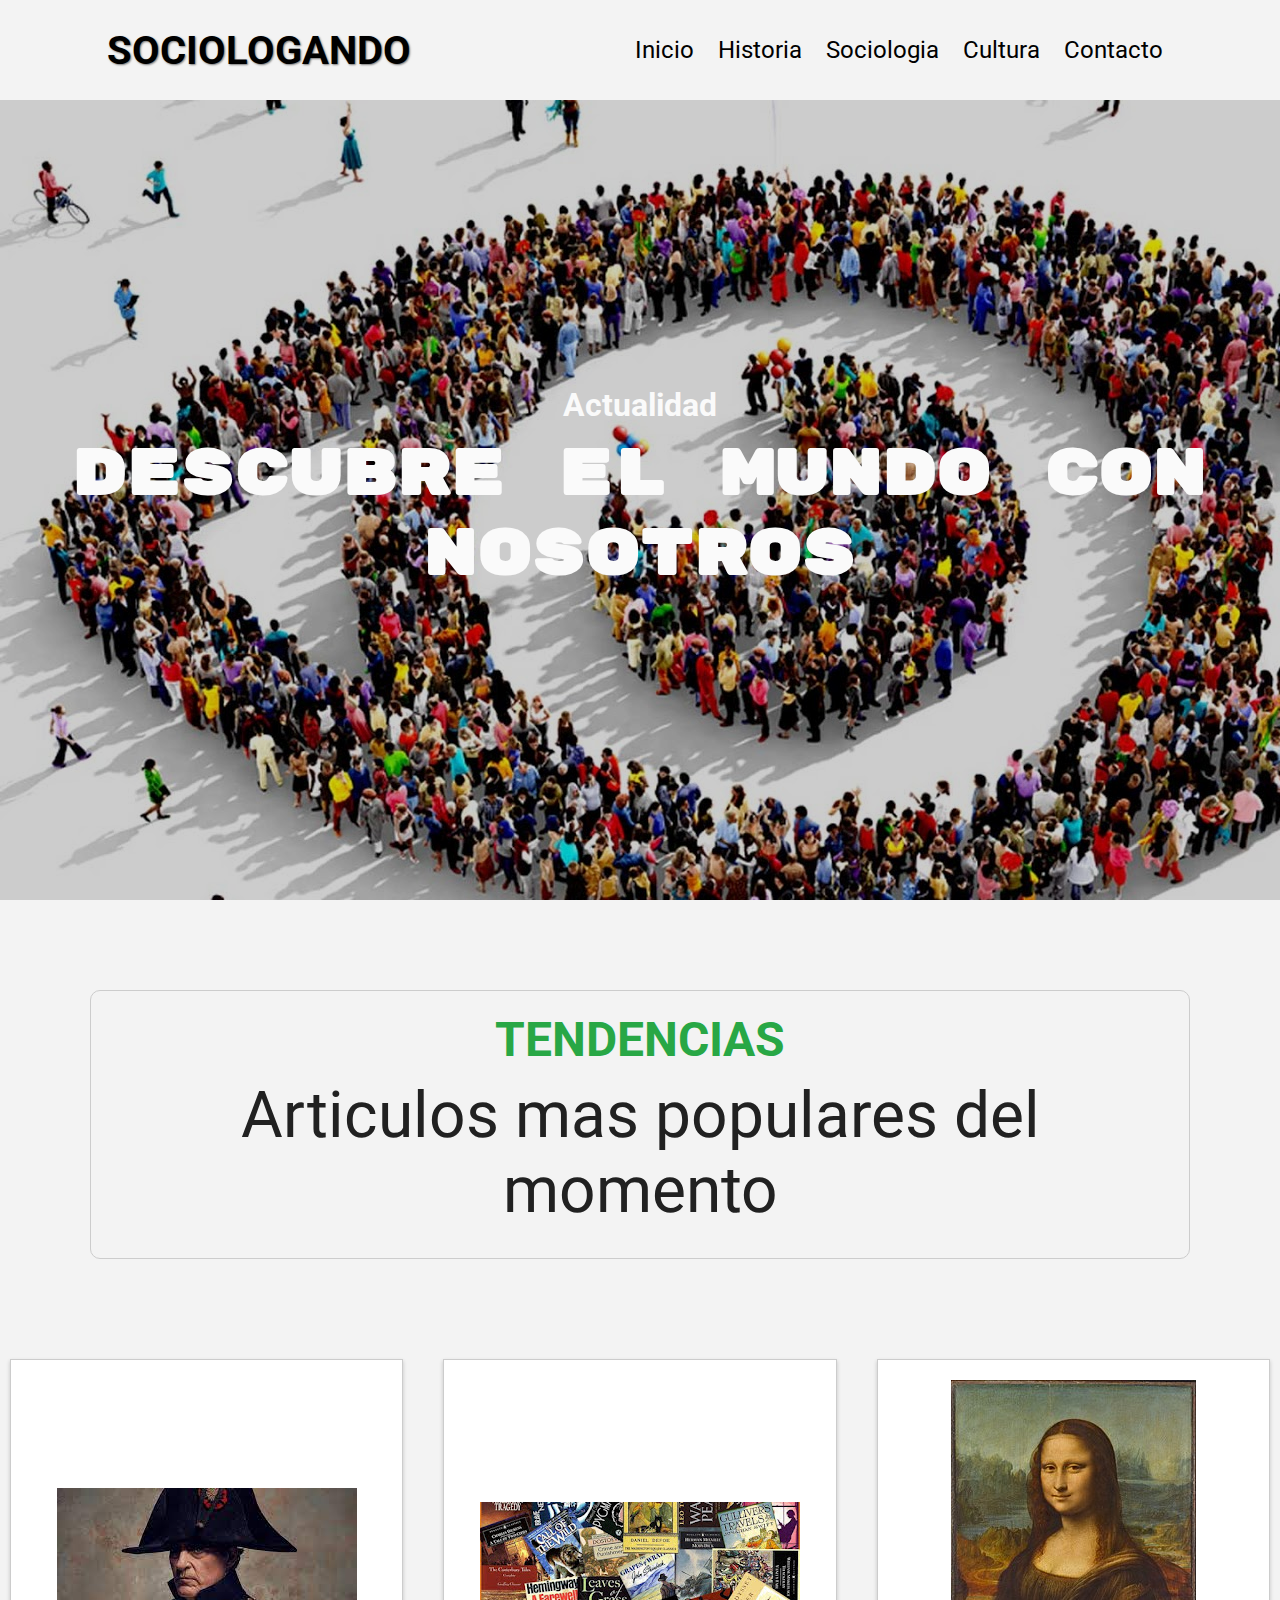
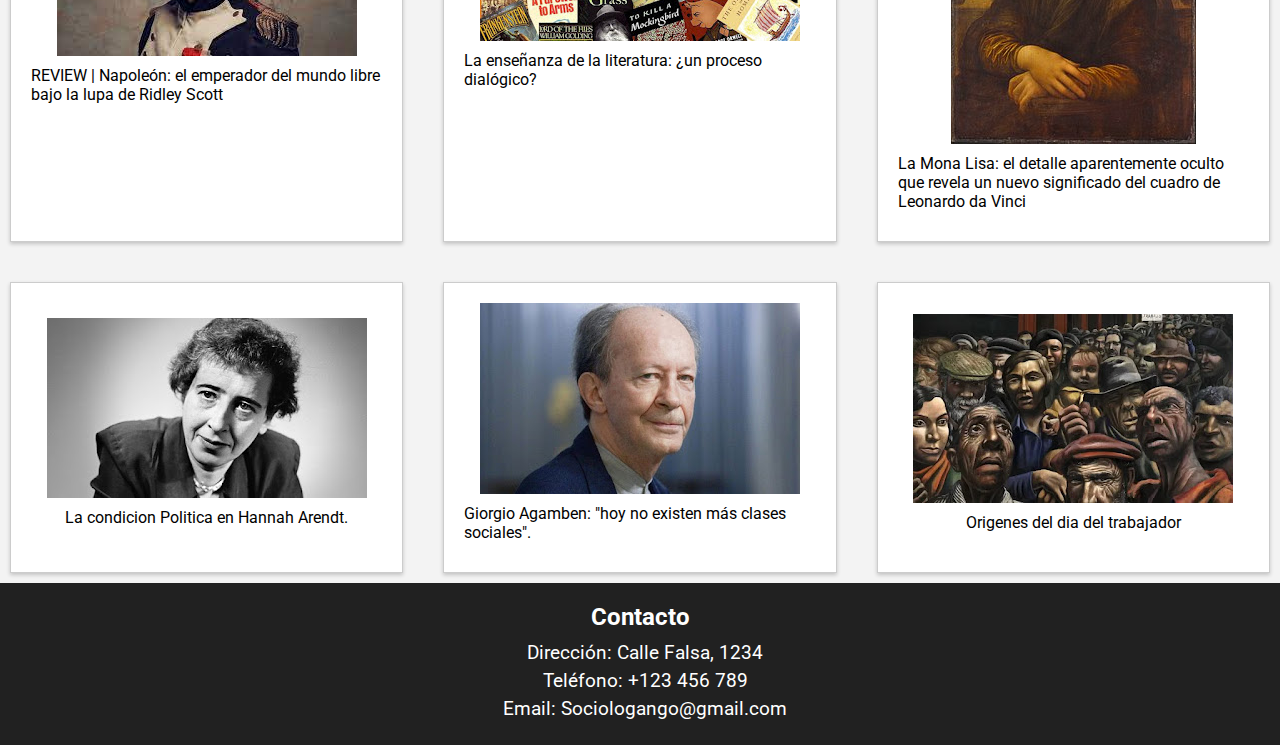
<file: index.html>
<!DOCTYPE html>
<html lang="en">

<head>
    <meta charset="UTF-8">
    <meta name="viewport" content="width=device-width, initial-scale=1.0">
    <meta name="description" content="Bienvenido a Sociologando tu revista digital sobre la ciencias sociales">
    <title> Sociologando</title>
    <link href="https://cdn.jsdelivr.net/npm/bootstrap@5.2.1/dist/css/bootstrap.min.css" rel="stylesheet"
    integrity="sha384-iYQeCzEYFbKjA/T2uDLTpkwGzCiq6soy8tYaI1GyVh/UjpbCx/TYkiZhlZB6+fzT" crossorigin="anonymous">


    <!-- CSS -->
    <link rel="stylesheet" href="css/estilo.css">
</head>

<body>
    <!-- Header -->
    <header class="encabezado">
        <h1>Sociologando</h1>

        <nav>
            <ul>
                <li><a href="index.html">Inicio</a></li>
                <li><a href="./pages/Historia.html">Historia</a></li>
                <li><a href="./pages/Sociologia.html">Sociologia</a></li>
                <li><a href="./pages/Cultura.html">Cultura</a></li>
                <li><a href="./pages/Contacto.html">Contacto</a></li>
            </ul>
        </nav>

    </header>



    <!-- Banner -->

    <section class="banner">
        <div class="bannerContenido">
            <h2>Actualidad</h2>
            <p>Descubre el mundo con nosotros</p>
        </div>
    </section>

    <!-- Tendencias -->


     <section id="Tendencias" class="Tendencias">
        <h3>Tendencias</h3>
        <p>Articulos mas populares del momento</p>
    </section>

    <main class="contenedorTendencias">

        <div class="tarjeta">
            <img src="img/Napoleon.jpeg" alt="Foto Napoleon">
            
            <p>REVIEW | Napoleón: el emperador del mundo libre bajo la lupa de Ridley Scott</p>

        </div>

        <div class="tarjeta">
            <img src="img/Literatura.jpg" alt="Foto Literatura">
            
            <p> La enseñanza de la literatura: ¿un proceso dialógico?</p>

        </div>

        <div class="tarjeta">
            <img src="img/MonaLisa.jpg" alt="Foto Mona Lisa">
           
            <p>La Mona Lisa: el detalle aparentemente oculto que revela un nuevo significado del cuadro de Leonardo da Vinci</p>
        </div>

        <div class="tarjeta">
            <img src="img/Hannad Arendt.jpg" alt="Foto Hannah Arendt">
            
            <p>La condicion  Politica en Hannah Arendt.</p>
        </div>

        <div class="tarjeta">
            <img src="img/Giorgio-Agamben.jpg" alt="Foto Giordio Agamben">
            
            <p>Giorgio Agamben: "hoy no existen más clases sociales".</p>
        </div>

        <div class="tarjeta">
            <img src="img/Dia del trabajador.jpg" alt="Foto Dia del trabajador">
            
            <p>Origenes del dia del trabajador</p>
            
        </div>

    </main>

    <footer class="footer">
        <div class="footerContenido">
            <div class="infoContacto">
                <h4>Contacto</h4>
                <p><i class="fas fa-map-marker-alt"></i> Dirección: Calle Falsa, 1234</p>
                <p><i class="fas fa-phone"></i> Teléfono: +123 456 789</p>
                <p><i class="fas fa-envelope"></i> Email: Sociologango@gmail.com</p>
            </div>
        </div>
    </footer>
</body>

</html>
</file>
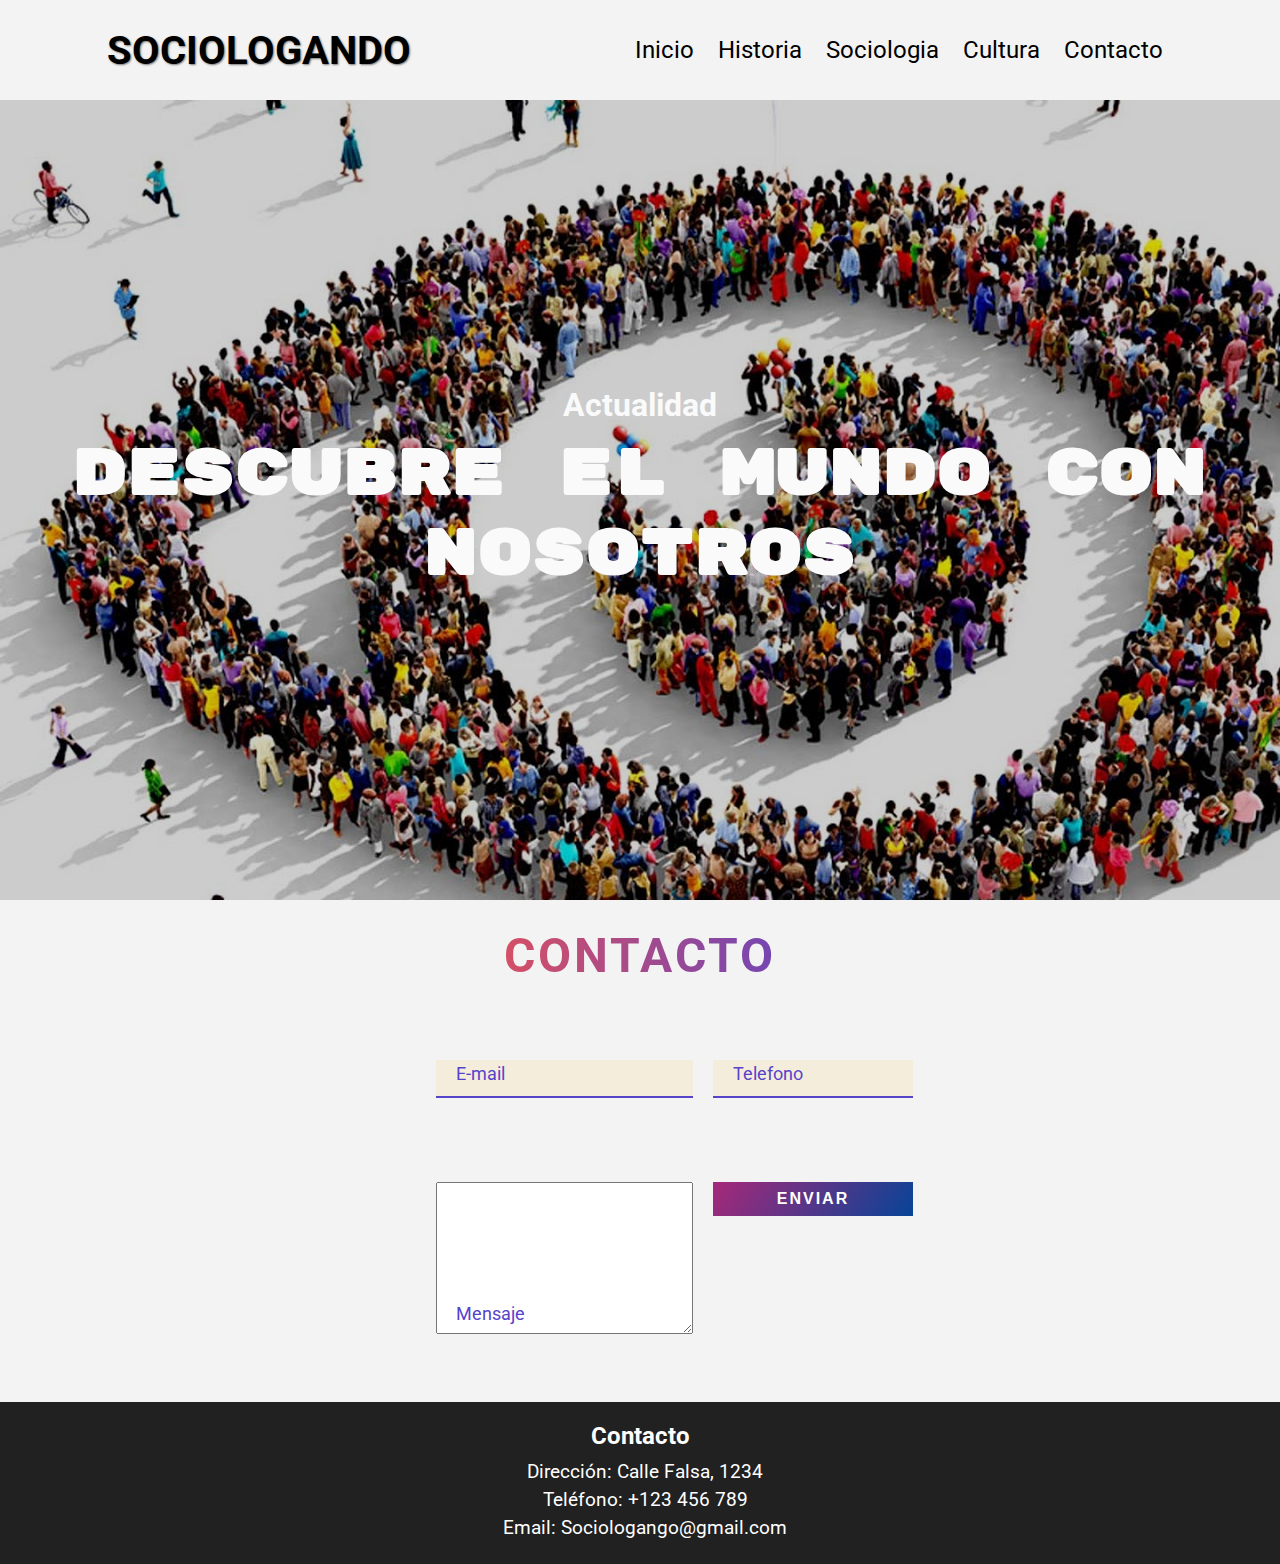
<file: pages/Contacto.html>
<!DOCTYPE html>
<html lang="en">
<head>
    <meta charset="UTF-8">
    <meta name="viewport" content="width=device-width, initial-scale=1.0">
    <title>Sociologando</title>
    <!-- CSS -->
    <link rel="stylesheet" href="../css/estilo.css">
</head>
<body>
    <body>
        <!-- Header -->
        <header class="encabezado">
            <h1>Sociologando</h1>
    
            <nav>
                <ul>
                    <li><a href="../index.html">Inicio</a></li>
                    <li><a href="../pages/Historia.html">Historia</a></li>
                    <li><a href="../pages/Sociologia.html">Sociologia</a></li>
                    <li><a href="../pages/Cultura.html">Cultura</a></li>
                    <li><a href="../pages/Contacto.html">Contacto</a></li>
                </ul>
            </nav>
    
        </header>
        <!-- Banner -->

    <section class="banner">
        <div class="bannerContenido">
            <h2>Actualidad</h2>
            <p>Descubre el mundo con nosotros</p>
        </div>
    </section>

    <!-- Tendencias -->


    <section class="contacto">
        <section class="get-in-touch">
            <h1 class="title">Contacto</h1>
            <form class="contact-form row">
                <div class="form-field col-lg-6">
                    <input id="name" class="input-text js-input" type="text" required>
                    <label class="label" for="name">Nombre</label>
                </div>
                <div class="form-field col-lg-6 ">
                    <input id="email" class="input-text js-input" type="email" required>
                    <label class="label" for="email">E-mail</label>
                </div>
                <div class="form-field col-lg-6 ">
                    <input id="phone" class="input-text js-input" type="text" required>
                    <label class="label" for="phone">Telefono</label>
                </div>
                <div class="form-field col-lg-6 ">
                    <input id="company" class="input-text js-input" type="text" required>
                    <label class="label" for="company">Servicio</label>
                </div>
                <div class="form-field col-lg-12">
                    <textarea class="textarea js-input"name="message" id="message" cols="30" rows="10"></textarea>
                <label class="label" for="message">Mensaje</label>
                </div>
                <div class="form-field col-lg-12">
                    <input class="submit-btn boton" type="submit" value="Enviar">
                </div>
            </form>
        </section>

</div>
</section>

    <footer class="footer">
        <div class="footerContenido">
            <div class="infoContacto">
                <h4>Contacto</h4>
                <p><i class="fas fa-map-marker-alt"></i> Dirección: Calle Falsa, 1234</p>
                <p><i class="fas fa-phone"></i> Teléfono: +123 456 789</p>
                <p><i class="fas fa-envelope"></i> Email: Sociologango@gmail.com</p>
            </div>
        </div>
    </footer>
</body>
</file>
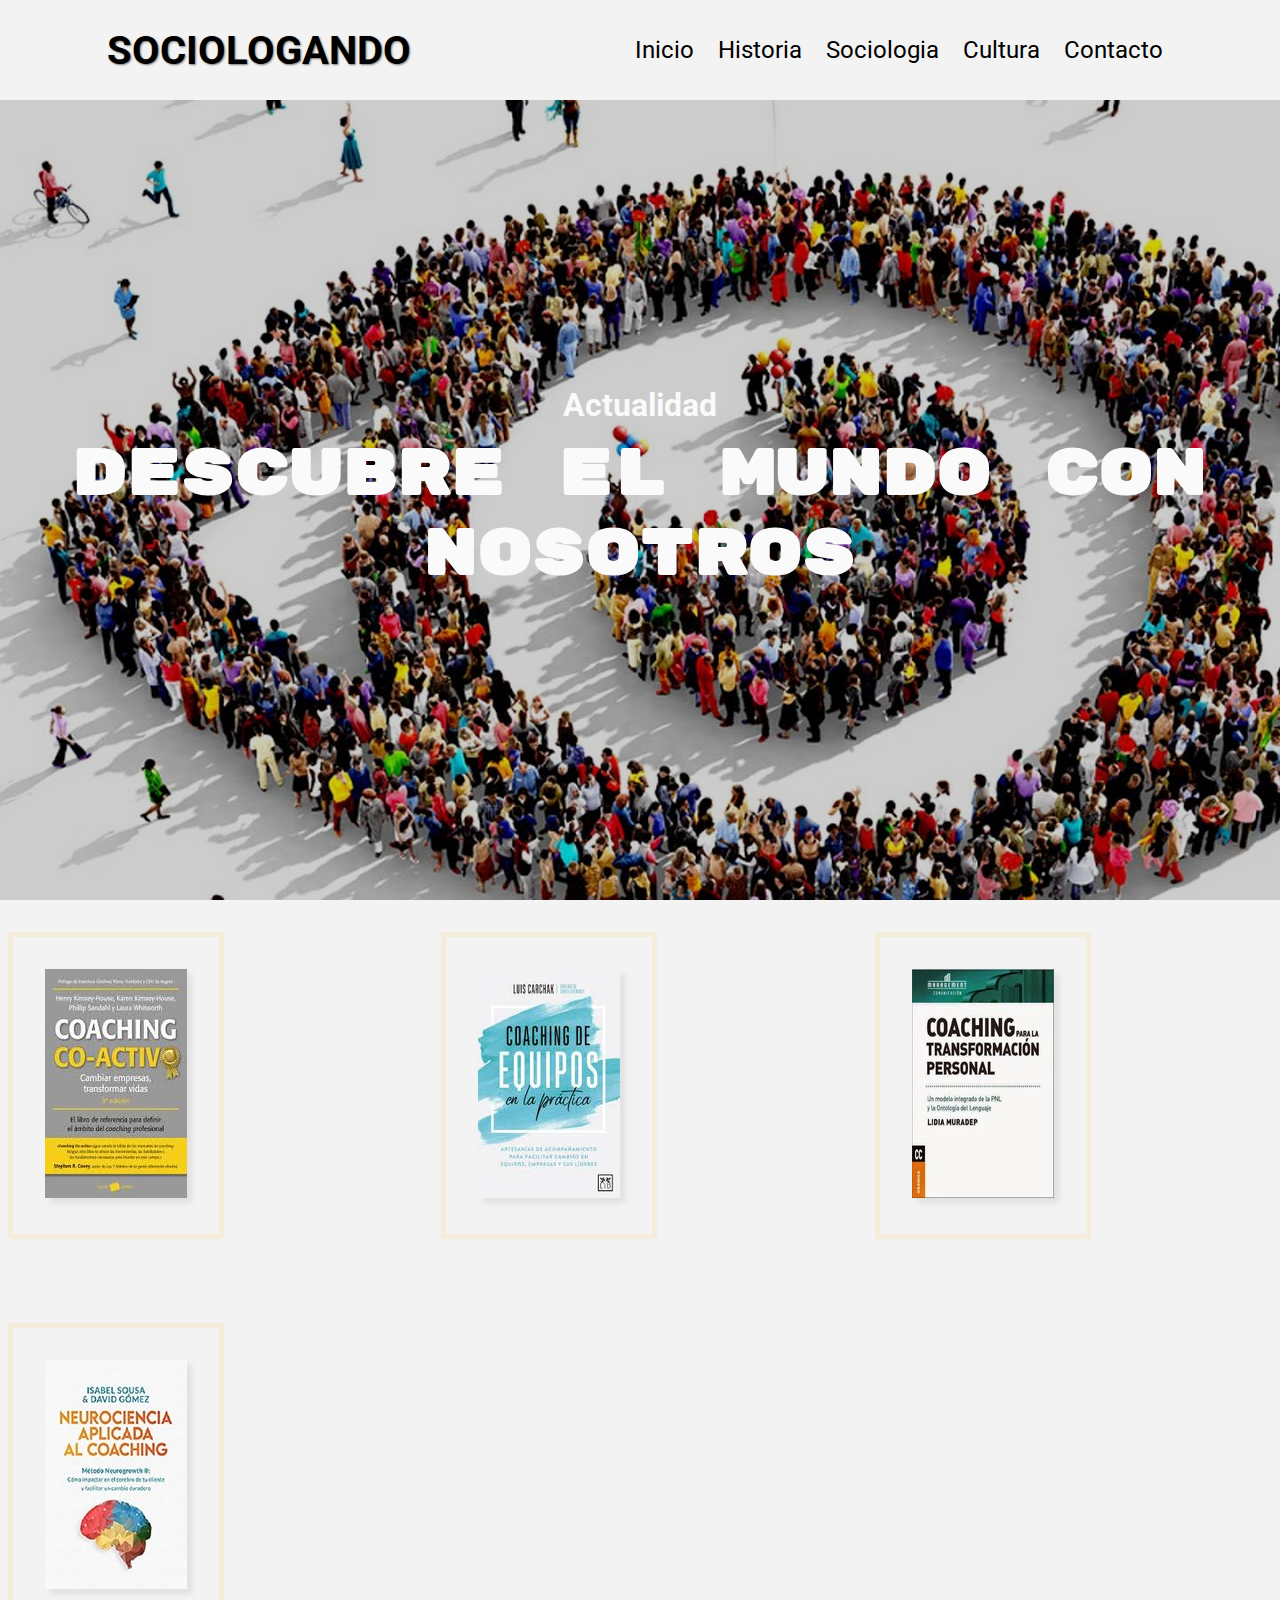
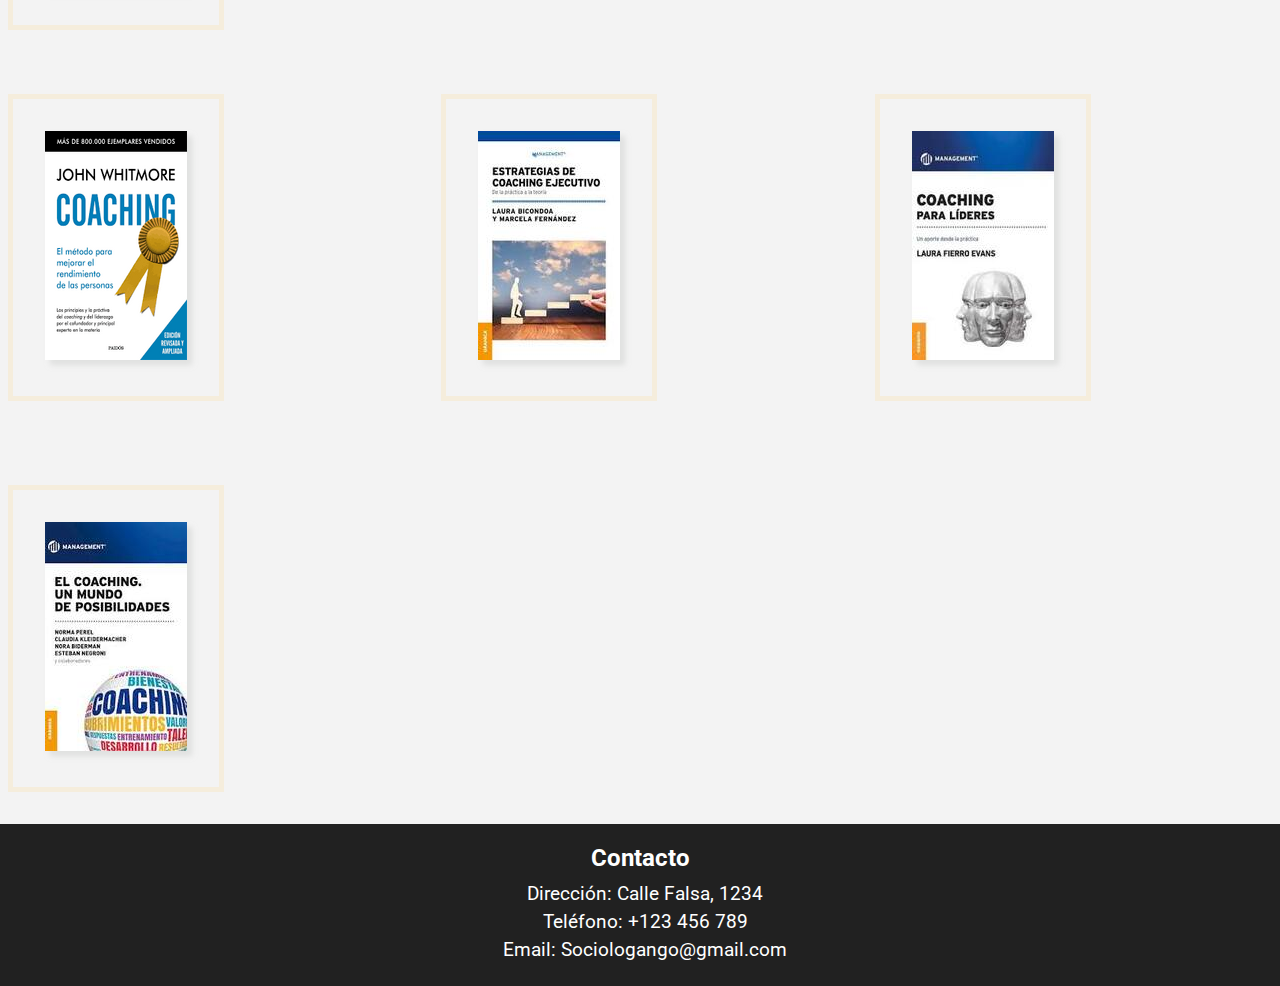
<file: pages/Cultura.html>
<!DOCTYPE html>
<html lang="en">
<head>
    <meta charset="UTF-8">
    <meta name="viewport" content="width=device-width, initial-scale=1.0">
    <title>Sociologando</title>
    <!-- CSS -->
    <link rel="stylesheet" href="../css/estilo.css">
</head>
<body>
    <body>
        <!-- Header -->
        <header class="encabezado">
            <h1>Sociologando</h1>
    
            <nav>
                <ul>
                    <li><a href="../index.html">Inicio</a></li>
                    <li><a href="../pages/Historia.html">Historia</a></li>
                    <li><a href="../pages/Sociologia.html">Sociologia</a></li>
                    <li><a href="../pages/Cultura.html">Cultura</a></li>
                    <li><a href="../pages/Contacto.html">Contacto</a></li>
                </ul>
            </nav>
    
        </header>
        <!-- Banner -->

    <section class="banner">
        <div class="bannerContenido">
            <h2>Actualidad</h2>
            <p>Descubre el mundo con nosotros</p>
        </div>
    </section>

<!-- Libros -->


<section class="tienda">
    <div class="container">
        <div class="row">
            <div class="productos col-3">
                <img src="../img/coactivo.jpg" alt="Libro Coaching CoActivo" class="imagen_producto">
            </div>
            <div class="productos col-3 ">
                <img src="../img/equipos.jpg" alt="Libro Coaching Equipos en la Practica"
                    class="imagen_producto">
            </div>
            <div class="productos col-3">
                <img src="../img/transformacion.jpg" alt="Libro Coaching para Transformacion Personal"
                    class="imagen_producto">
            </div>
            <div class="productos col-3">
                <img src="../img/neurociencia.jpg" alt="Libro Neurociencia aplicada al Coaching"
                    class="imagen_producto">
            </div>
        </div>
        <div class="row">
            <div class="productos col-lg-4 col-md-2 col-sm-2">
                <img src="../img/whitmore.png" alt="Libro Coaching John Withmore" class="imagen_producto">
            </div>
            <div class="productos col-lg-4 col-md-2 col-sm-2">
                <img src="../img/bicondoa.jpg" alt="Libro Estrategias Coaching Ejecutivo"
                    class="imagen_producto">
            </div>
            <div class="productos col-lg-4 col-md-2 col-sm-2">
                <img src="../img/evans.jpg" alt="Libro Coaching para Líderes" class="imagen_producto">
            </div>
            <div class="productos col-lg-4 col-md-2 col-sm-2">
                <img src="../img/perel.jpg" alt="Libro Un Mundo de Posibilidades" class="imagen_producto">
            </div>
        </div>
</main>

<footer class="footer">
    <div class="footerContenido">
        <div class="infoContacto">
            <h4>Contacto</h4>
            <p><i class="fas fa-map-marker-alt"></i> Dirección: Calle Falsa, 1234</p>
            <p><i class="fas fa-phone"></i> Teléfono: +123 456 789</p>
            <p><i class="fas fa-envelope"></i> Email: Sociologango@gmail.com</p>
        </div>
    </div>
</footer>
</body>

</html>
</file>
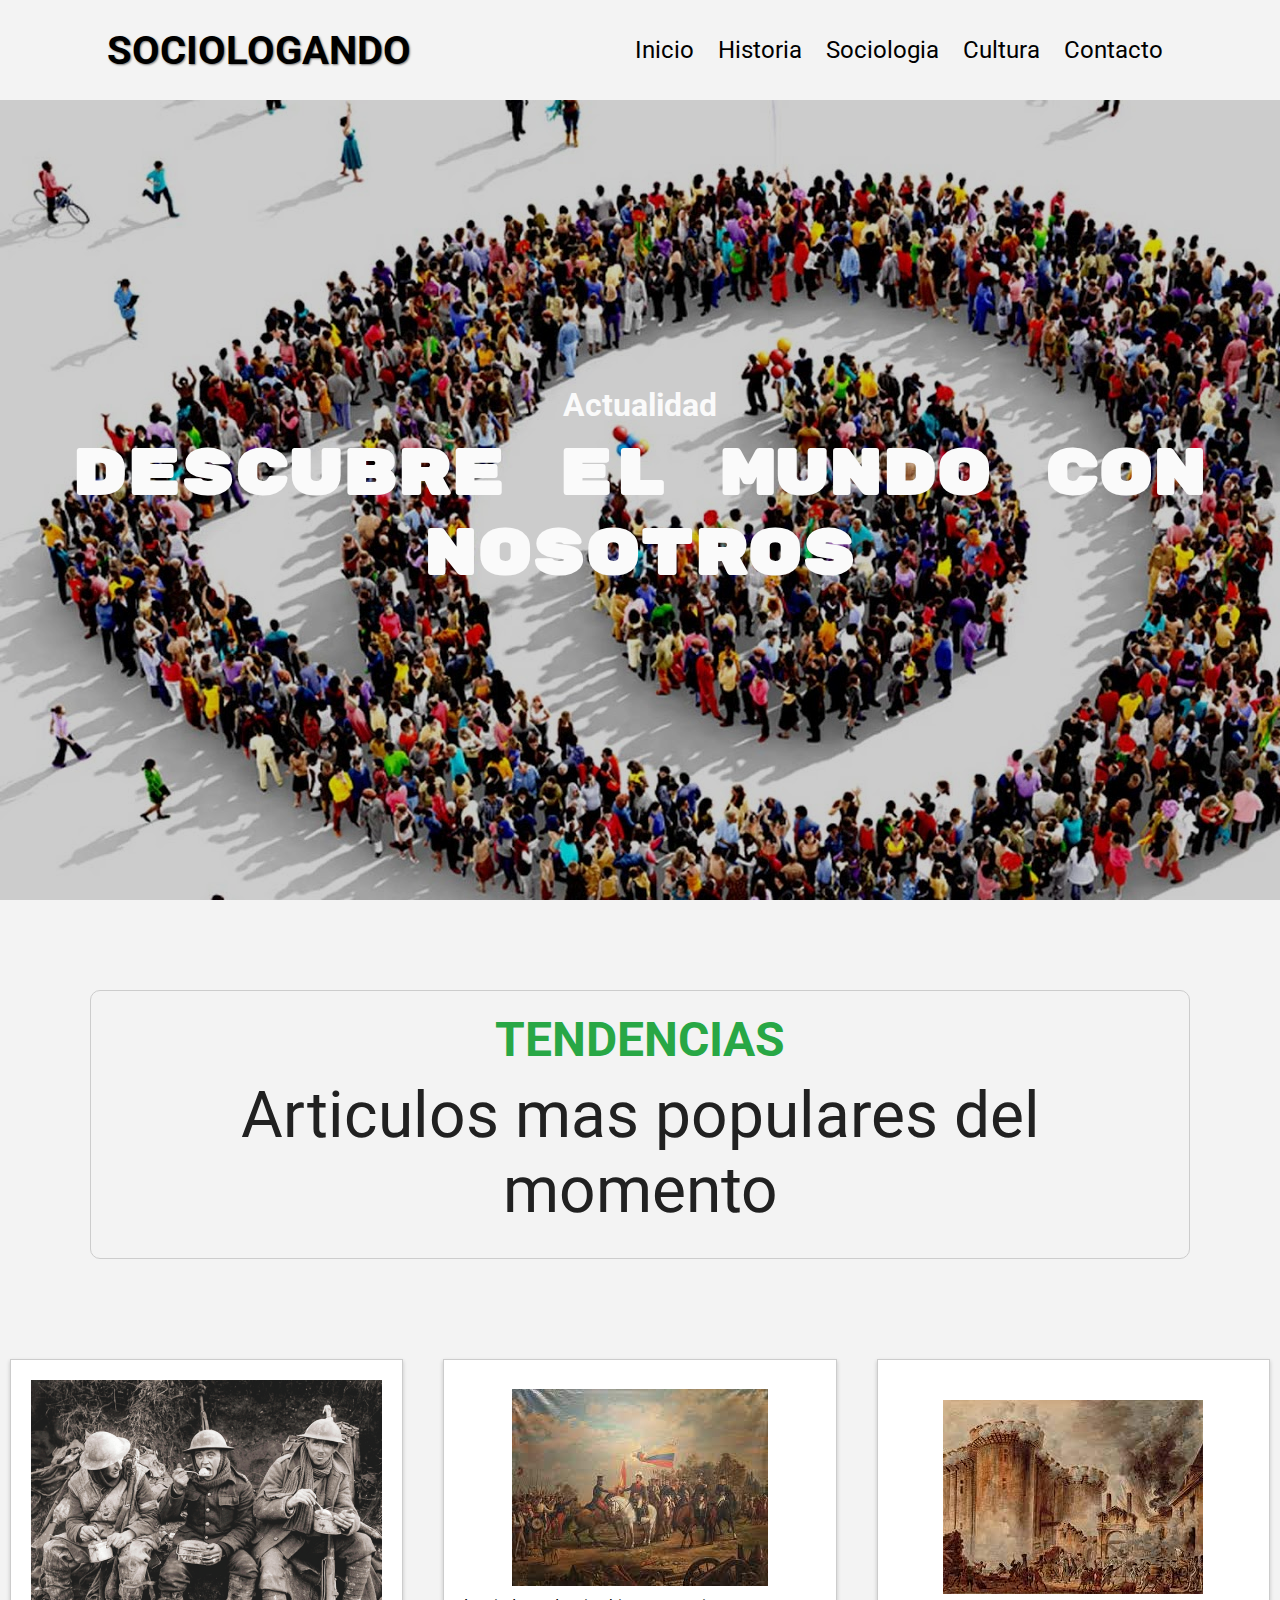
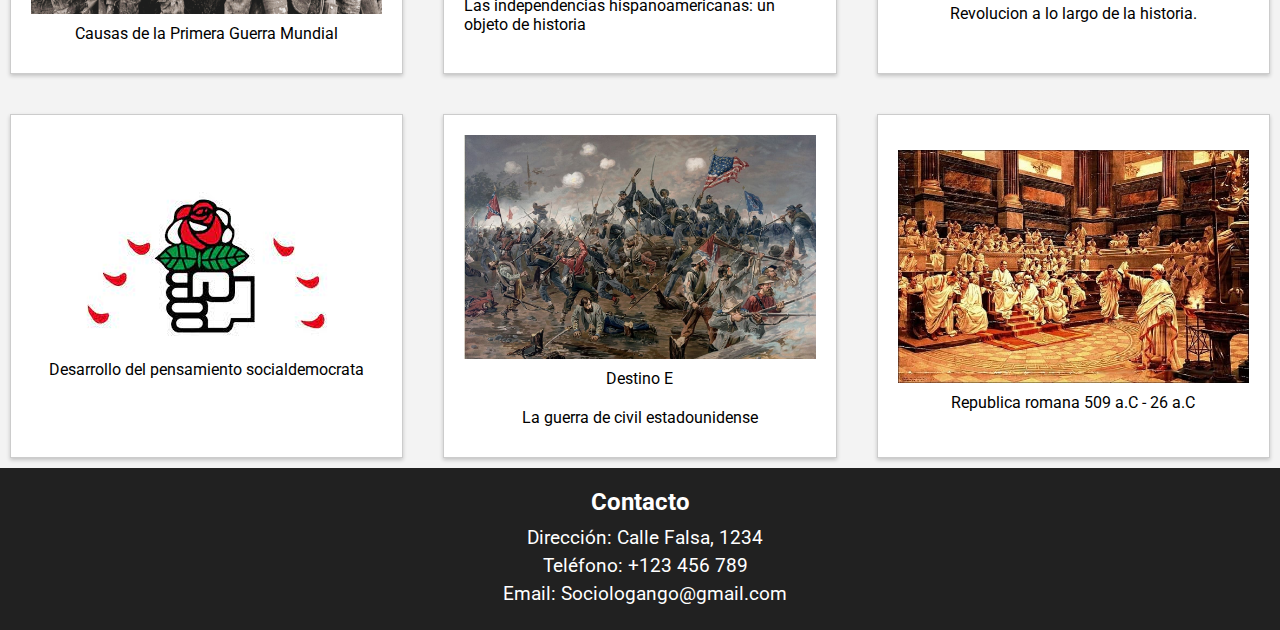
<file: pages/Historia.html>
<!DOCTYPE html>
<html lang="en">
<head>
    <meta charset="UTF-8">
    <meta name="viewport" content="width=device-width, initial-scale=1.0">
    <title>Sociologando</title>
    <!-- CSS -->
    <link rel="stylesheet" href="../css/estilo.css">
</head>
<body>
    <body>
        <!-- Header -->
        <header class="encabezado">
            <h1>Sociologando</h1>
    
            <nav>
                <ul>
                    <li><a href="../index.html">Inicio</a></li>
                    <li><a href="../pages/Historia.html">Historia</a></li>
                    <li><a href="../pages/Sociologia.html">Sociologia</a></li>
                    <li><a href="../pages/Cultura.html">Cultura</a></li>
                    <li><a href="../pages/Contacto.html">Contacto</a></li>
                </ul>
            </nav>
    
        </header>
        <!-- Banner -->

    <section class="banner">
        <div class="bannerContenido">
            <h2>Actualidad</h2>
            <p>Descubre el mundo con nosotros</p>
        </div>
    </section>

    <!-- Tendencias -->


    <section id="Tendencias" class="Tendencias">
        <h3>Tendencias</h3>
        <p>Articulos mas populares del momento</p>
    </section>

    <main class="contenedorTendencias">

        <div class="tarjeta">
            <img src="../img/Primera Guerra.png" alt="Destino Uno">

            <p>Causas de la Primera Guerra Mundial</p>

        </div>

        <div class="tarjeta">
            <img src="../img/Independencias Hispanoamericanas.jpeg" alt="Destino Uno">
            <p>Las independencias hispanoamericanas: un objeto de historia</p>

        </div>

        <div class="tarjeta">
            <img src="../img/Revolucion Francesa.jpeg" alt="Destino Uno">
            <p>Revolucion a lo largo de la historia.</p>
        </div>

        <div class="tarjeta">
            <img src="../img/socialdemocracia.jpeg" alt="Destino Uno">
            <p>Desarrollo del pensamiento socialdemocrata</p>
        </div>

        <div class="tarjeta">
            <img src="../img/Termina-la-guerra-de-Secesion-estadounidense-que-reforzaria-la-union-del-pais.jpg" alt="Destino Uno">
            <p>Destino E</p>
            <p>La guerra de civil estadounidense</p>
        </div>

        <div class="tarjeta">
            <img src="../img/senado-romano-min.jpg" alt="Destino Uno">
            <p>Republica romana 509 a.C - 26 a.C </p>
            
        </div>

    </main>

    <footer class="footer">
        <div class="footerContenido">
            <div class="infoContacto">
                <h4>Contacto</h4>
                <p><i class="fas fa-map-marker-alt"></i> Dirección: Calle Falsa, 1234</p>
                <p><i class="fas fa-phone"></i> Teléfono: +123 456 789</p>
                <p><i class="fas fa-envelope"></i> Email: Sociologango@gmail.com</p>
            </div>
        </div>
    </footer>
</body>

</html>
</file>
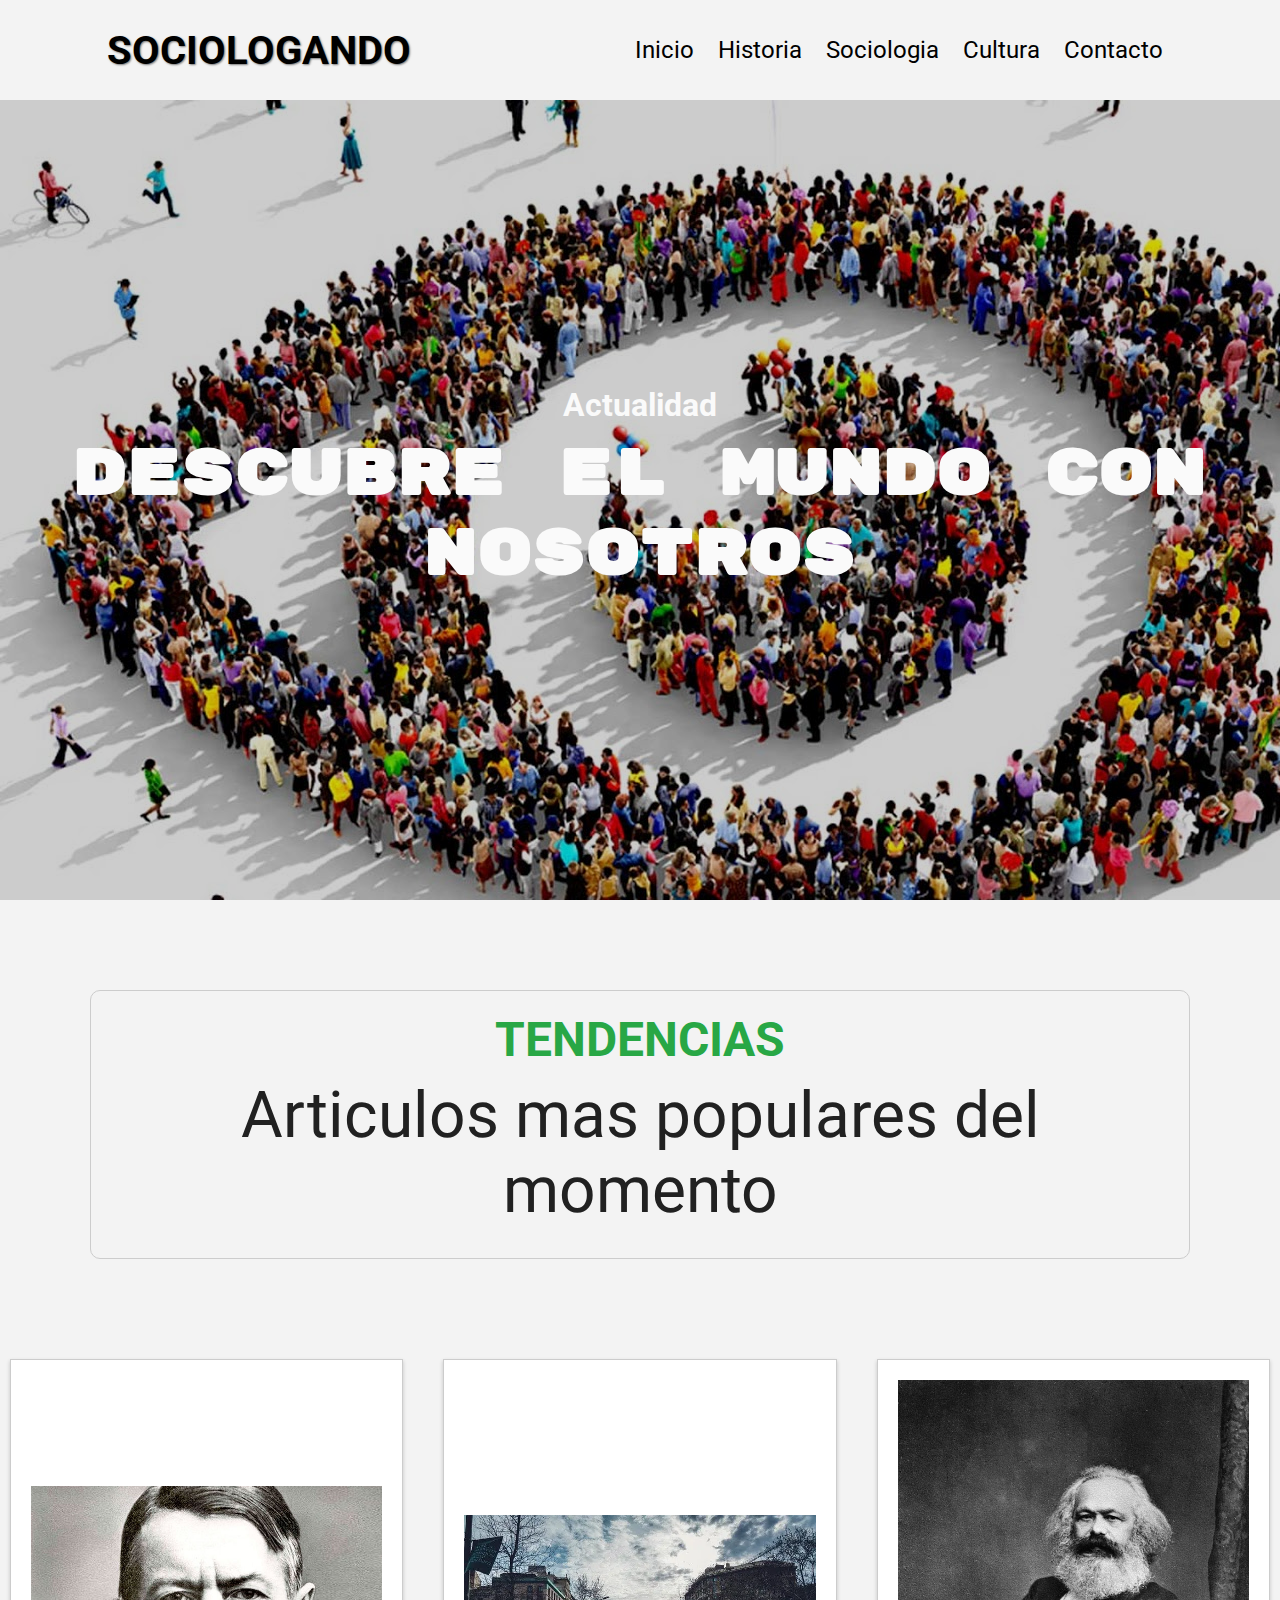
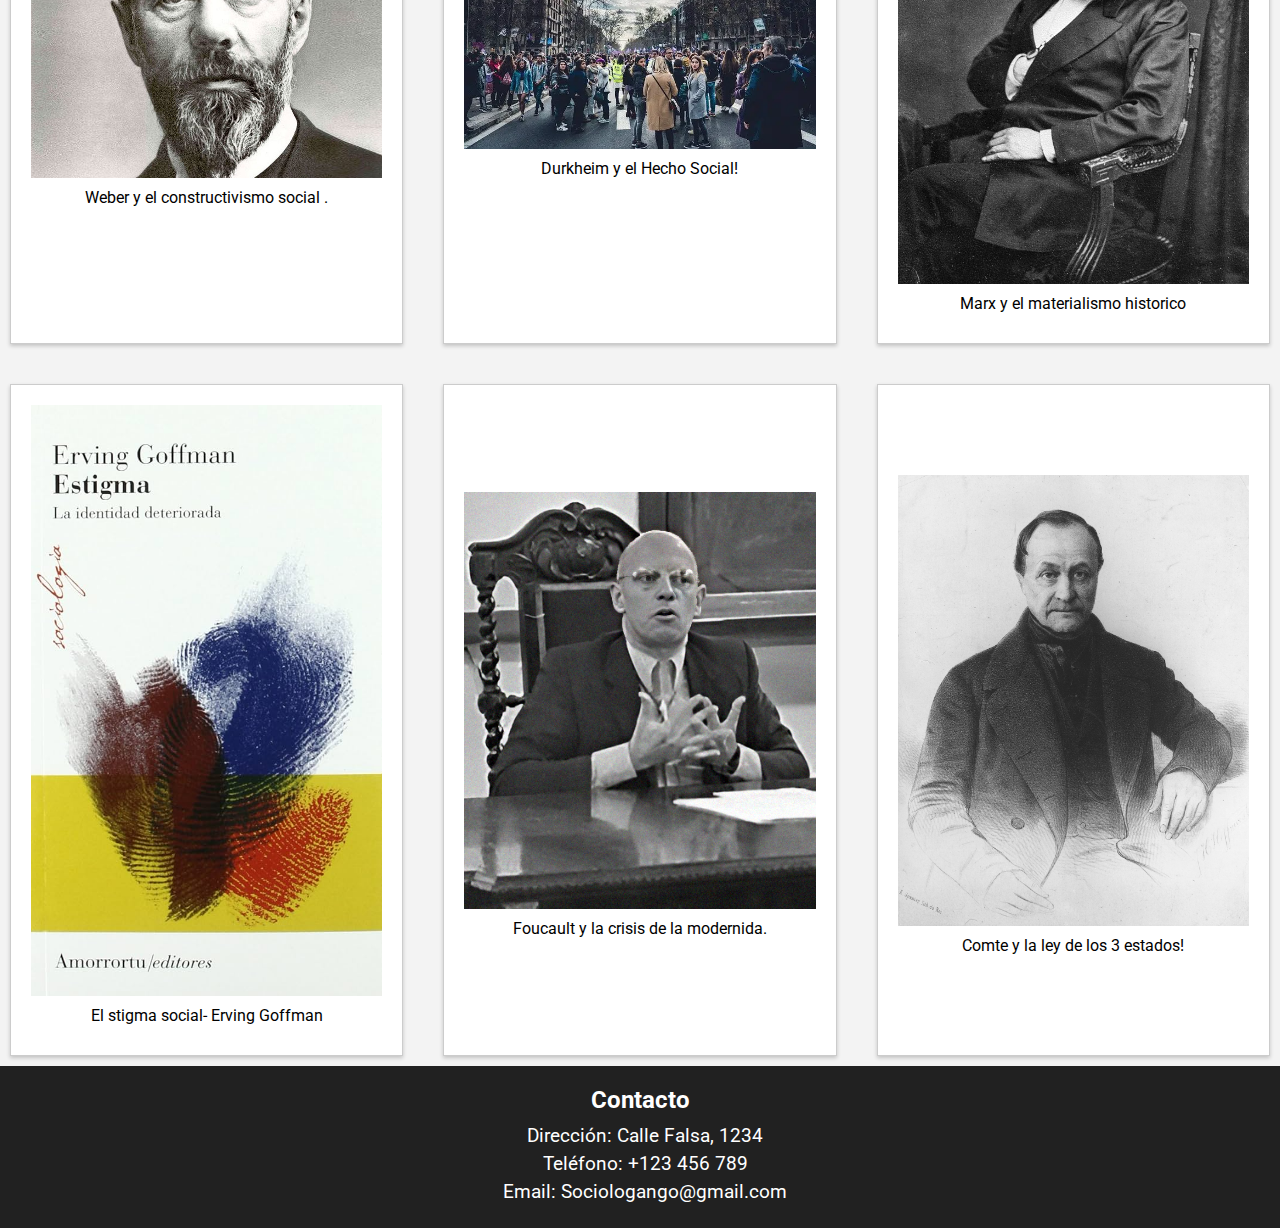
<file: pages/Sociologia.html>
<!DOCTYPE html>
<html lang="en">
<head>
    <meta charset="UTF-8">
    <meta name="viewport" content="width=device-width, initial-scale=1.0">
    <meta name="keywords" content="Sociedad, Modernidad, Sociologia, Historia">
    <title>Sociologia Sociologando</title>
    <!-- CSS -->
    <link rel="stylesheet" href="../css/estilo.css">
</head>
<body>
    <body>
        <!-- Header -->
        <header class="encabezado">
            <h1>Sociologando</h1>
    
            <nav>
                <ul>
                    <li><a href="../index.html">Inicio</a></li>
                    <li><a href="../pages/Historia.html">Historia</a></li>
                    <li><a href="../pages/Sociologia.html">Sociologia</a></li>
                    <li><a href="../pages/Cultura.html">Cultura</a></li>
                    <li><a href="../pages/Contacto.html">Contacto</a></li>
                </ul>
            </nav>
    
        </header>
        <!-- Banner -->

    <section class="banner">
        <div class="bannerContenido">
            <h2>Actualidad</h2>
            <p>Descubre el mundo con nosotros</p>
        </div>
    </section>

    <!-- Tendencias -->


    <section id="Tendencias" class="Tendencias">
        <h3>Tendencias</h3>
        <p>Articulos mas populares del momento</p>
    </section>

    <main class="contenedorTendencias">

        <div class="tarjeta">
            <img src="../img/teoria-de-max-weber.jpg" alt="Foto Napoleon">
    
            <p>Weber y el constructivismo social .</p>

        </div>

        <div class="tarjeta">
            <img src="../img/hecho-social.webp" alt="Foto Literatura">
           
            <p>Durkheim y el Hecho Social!</p>

        </div>

        <div class="tarjeta">
            <img src="../img/Karl_Marx_001.jpg" alt="Foto Mona Lisa">
            
            <p>Marx y el materialismo historico </p>
        </div>

        <div class="tarjeta">
            <img src="../img/Erving Goffman estigma.jpg" alt="Foto Hannah Arendt">
            
            <p>El stigma social- Erving Goffman</p>
        </div>

        <div class="tarjeta">
            <img src="../img/Michel_Foucault_1974_Brasil.jpg" alt="foto Giorgio Agamben">
            
            <p>Foucault y la crisis de la modernida.</p>
        </div>

        <div class="tarjeta">
            <img src="../img/Auguste_Comte.jpg" alt="Foto Dia del trabajador">
            
            <p>Comte y la ley de los 3 estados!</p>
            
        </div>

    </main>

    <footer class="footer">
        <div class="footerContenido">
            <div class="infoContacto">
                <h4>Contacto</h4>
                <p><i class="fas fa-map-marker-alt"></i> Dirección: Calle Falsa, 1234</p>
                <p><i class="fas fa-phone"></i> Teléfono: +123 456 789</p>
                <p><i class="fas fa-envelope"></i> Email: Sociologango@gmail.com</p>
            </div>
        </div>
    </footer>
</body>

</html>
</file>
<file: css/estilo.css>
@import url('https://fonts.googleapis.com/css2?family=Roboto:wght@100&display=swap');
@import url('https://fonts.googleapis.com/css2?family=Rubik+Mono+One&display=swap');

* {
    margin: 0;
    padding: 0;
}
body {
    font-family: 'Roboto', sans-serif;
    background-color: #F3F3F3;
}

/* Header */

.encabezado {
    display: flex;
    justify-content: space-around;
    align-items: center;
    height: 100px;
    box-shadow: 0px 2px 4px rgba(0, 0, 0, 0.2);
  
    h1 {
      text-transform: uppercase;
      font-weight: 700;
      text-shadow: 1px 1px 2px rgba(0, 0, 0, 0.5);
      font-size: 2.5rem;
    }
  }
  
  .verde {
    color: #7AB730;
  }
  
  .boton {
    background-color: #7AB730;
    color: #FAFAFA;
    font-weight: 700;
    border: none;
    padding: 10px 20px;
    font-size: 1.2rem;
  
    &:hover {
      background-color: #28a745;
      color: #FAFAFA;
      cursor: pointer;
    }
  }
  
  .encabezado li {
    list-style-type: none;
    display: inline-block;
  
    a {
      text-decoration: none;
      margin: 10px;
      color: black;
      font-size: 1.5rem;
  
      &:hover {
        color: #7AB730;
      }
    }
  }

  /* Banner */

.banner {
    background-image: url("../img/frases-de-sociologia.jpg");
    height: calc(100vh - 100px);
    position: relative;
    display: flex;
    justify-content: center;
    align-items: center;

    &::after {
        content: "";
        position: absolute;
        top: 0;
        left: 0;
        width: 100%;
        height: 100%;
        background-color: rgba(0, 0, 0, 0.2);

        /* Ajusta el valor alpha (0.5) para controlar la opacidad */
        z-index: 0;
    }
}

.bannerContenido {
    z-index: 1;
    display: flex;
    flex-direction: column;
    justify-content: center;
    align-items: center;
    padding: 20px;

    h2 {
        font-size: 2rem;
        font-weight: bold;
        color: #FAFAFA;
        margin-bottom: 10px;
    }

    p {
        color: #FAFAFA;
        font-size: 4rem;
        text-transform: uppercase;
        font-weight: 700;
        font-family: 'Rubik Mono One', sans-serif;
        margin-bottom: 20px;
        text-align: center;
    }

    .boton {
        margin-top: 10px;
    }
}

/* Tendencias */

.Tendencias {
    text-align: center;
    margin: 10vh;
    border-bottom: 1px solid black;
  
    h3 {
      color: #28a745;
      text-transform: uppercase;
      font-size: 3rem;
    }
  
    p {
      font-size: 4rem;
      color: #212121;
      padding: 10px;
    }
  }
  
  .contenedorTendencias {
    display: grid;
    grid-template-columns: repeat(3, 1fr);
    gap: 20px;
  }
  
  .Tendencias {
    border: 1px solid #ccc;
    border-radius: 10px;
    padding: 20px;
    text-align: center;
  }
  
  .tarjeta {
    display: flex;
    flex-direction: column;
    justify-content: center;
    align-items: center;
    background-color: white;
    border: 1px solid #ccc;
    padding: 20px;
    box-shadow: 0px 2px 4px rgba(0, 0, 0, 0.2);
    margin: 10px;
  
    img {
      max-width: 100%;
    }
  
    p {
      margin: 10px 0;
    }
  
    button {
      background-color: #7AB730;
      color: #fff;
      border: none;
      padding: 10px 20px;
      font-size: 1rem;
      cursor: pointer;
      margin-top: 10px;
  
      &:hover {
        background-color: #28a745;
      }
    }
  }

/* Estilo tienda */

.row {
  display: grid;
  grid-template-columns: repeat(3, 1fr);
  gap: 20px;
}

.libros {
  padding: 2rem;
  margin: 2rem 0.5rem;
  display: grid;
  place-content: center;
  justify-content: center;
  background-color: #F5EDDC;
  grid-template-columns: repeat(4, 1fr);
  grid-auto-rows: 20rem;
  gap: 0.5rem;
}

.productos {
  width: min-content;
  border: 5px solid #F5EDDC;
  padding: 2rem;
  margin: 2rem 0.5rem;

}

.imagen_producto {
  box-shadow: 6px 6px 5px 0px rgba(207, 210, 207, 0.53);
  -webkit-box-shadow: 5px 5px 5px 0px rgba(207, 210, 207, 0.53);
  -moz-box-shadow: 5px 5px 5px 0px rgba(207, 210, 207, 0.53);
  transition: all 0.3s;

}

.imagen_producto:hover {
  -webkit-transform: scale(1.2);
  transform: scale(1.2);
  overflow: hidden;
}

.imagen_curso {
  box-shadow: 5px 5px 5px 0px rgba(207, 210, 207, 0.7);
  -webkit-box-shadow: 5px 5px 5px 0px rgba(207, 210, 207, 0.7);
  -moz-box-shadow: 5px 5px 5px 0px rgba(207, 210, 207, 0.7);
  padding: 0.5rem;
}

.imagen_curso:hover {
  -webkit-transform: scale(1.2);
  transform: scale(1.2);
  overflow: hidden;
}

.cursos {
  font-size: small;
  font-weight: bold;
  width: 50%;
  max-width: 80%;
  margin-left: 5rem;
  padding: 1rem;
  display: flex;
  flex-wrap: wrap;
}

.capacitacion {
  width: min-content;
  border: 15px solid #F5EDDC;
  height: auto;
}

.contenedor___cursos {
  display: grid;
  place-content: center;
  justify-content: center;
  background-color: #F5EDDC;
  grid-template-columns: repeat(3, 1fr);
  grid-auto-rows: 20rem;
  gap: 1rem;
  box-sizing: content-box;
  padding: 2rem;
}

.card_text {
  font-size: 0.5rem;
}

  /* Estilo Contacto */
.get-in-touch {
  max-width: 28rem;
  margin: 2rem auto;
}

.get-in-touch .title {
  text-align: center;
  text-transform: uppercase;
  letter-spacing: 3px;
  font-size: 3em;
  line-height: 3rem;
  padding-bottom: 3rem;
  color: #5543ca;
  background: #5543ca;
  background: -moz-linear-gradient(left, #f4524d 0%, #5543ca 100%);
  background: -webkit-linear-gradient(left, #f4524d 0%, #5543ca 100%);
  background: linear-gradient(to right, #f4524d 0%, #5543ca 100%);
  background-clip: calc(text);
  -webkit-text-fill-color: transparent;
  -webkit-background-clip: text;
}

.contact-form .form-field {
  position: relative;
  margin: 2rem 0;
}

.contact-form .input-text {
  display: block;
  width: 100%;
  height: 36px;
  border-width: 0 0 2px 0;
  border-color: #5543ca;
  font-size: 18px;
  line-height: 26px;
  font-weight: 400;
  background-color: #F5EDDC;
}

.contact-form .input-text:focus {
  outline: none;
}

.contact-form .input-text:focus+.label,
.contact-form .input-text.not-empty+.label {
  -webkit-transform: translateY(-24px);
  transform: translateY(-24px);
}

.contact-form .label {
  position: absolute;
  left: 20px;
  bottom: 11px;
  font-size: 18px;
  line-height: 26px;
  font-weight: 400;
  color: #5543ca;
  cursor: text;
  transition: -webkit-transform .2s ease-in-out;
  transition: transform .2s ease-in-out;
  transition: transform .2s ease-in-out,
      -webkit-transform .2s ease-in-out;
}

.contact-form .submit-btn {
  display: inline-block;
  background-color: #000;
  background-image: linear-gradient(125deg, #a72879, #064497);
  color: #fff;
  text-transform: uppercase;
  letter-spacing: 2px;
  font-size: 16px;
  padding: 8px 16px;
  border: none;
  width: 200px;
  cursor: pointer;
}

  /* Footer */

.footer {
    background-color: #212121;
    color: #fff;
    padding: 20px 0;
}

.footerContenido {
    display: flex;
    justify-content: space-between;
    max-width: 1200px;
    margin: 0 auto;
    padding: 0 20px;
}

.footer h4 {
    font-size: 1.5rem;
    margin-bottom: 10px;
}

.infoContacto p {
    margin: 5px 0;
    font-size: 1.2rem;
}

.redesSociales a {
    margin: 5px 0;
    font-size: 1.2rem;
    color: #7AB730;
    text-decoration: none;
    margin-right: 10px;
    font-size: 1.5rem;

    &:hover {
        color: #28a745;
    }
}

.footer i {
    margin-right: 10px;
}

/* Lo hacemos responsive:  */

/*Vista tablet*/
/*768px hasta 1023px*/

@media (max-width:1023px) {
    /*Header*/

    .encabezado {
        height: auto;
        flex-direction: column;
        text-align: center;
    }

    .encabezado .boton {
        display: none;
    }

    /*Banner*/

    .bannerContenido p {
        font-size: 2.5rem;
    }

    /*Tendencias*/

    .Tendencias {
        margin: 5vh;
        font-size: 2rem;
    }

    .Tendencias h3,
    .Tendencias p {
        font-size: inherit;
    }

    .contenedorTendencias {
        grid-template-columns: 1fr 1fr;}
    }
    
      /*Footer*/

      .footerContenido {
        flex-direction: column;
        text-align: center;
    }


/*Ajustes específicos para la vista móvil*/
/*0 hasta 768px*/

@media (max-width:768px) {
    /*Tendencias */

    .contenedorTendencias {
        grid-template-columns: 1fr;
    }
}
</file>
